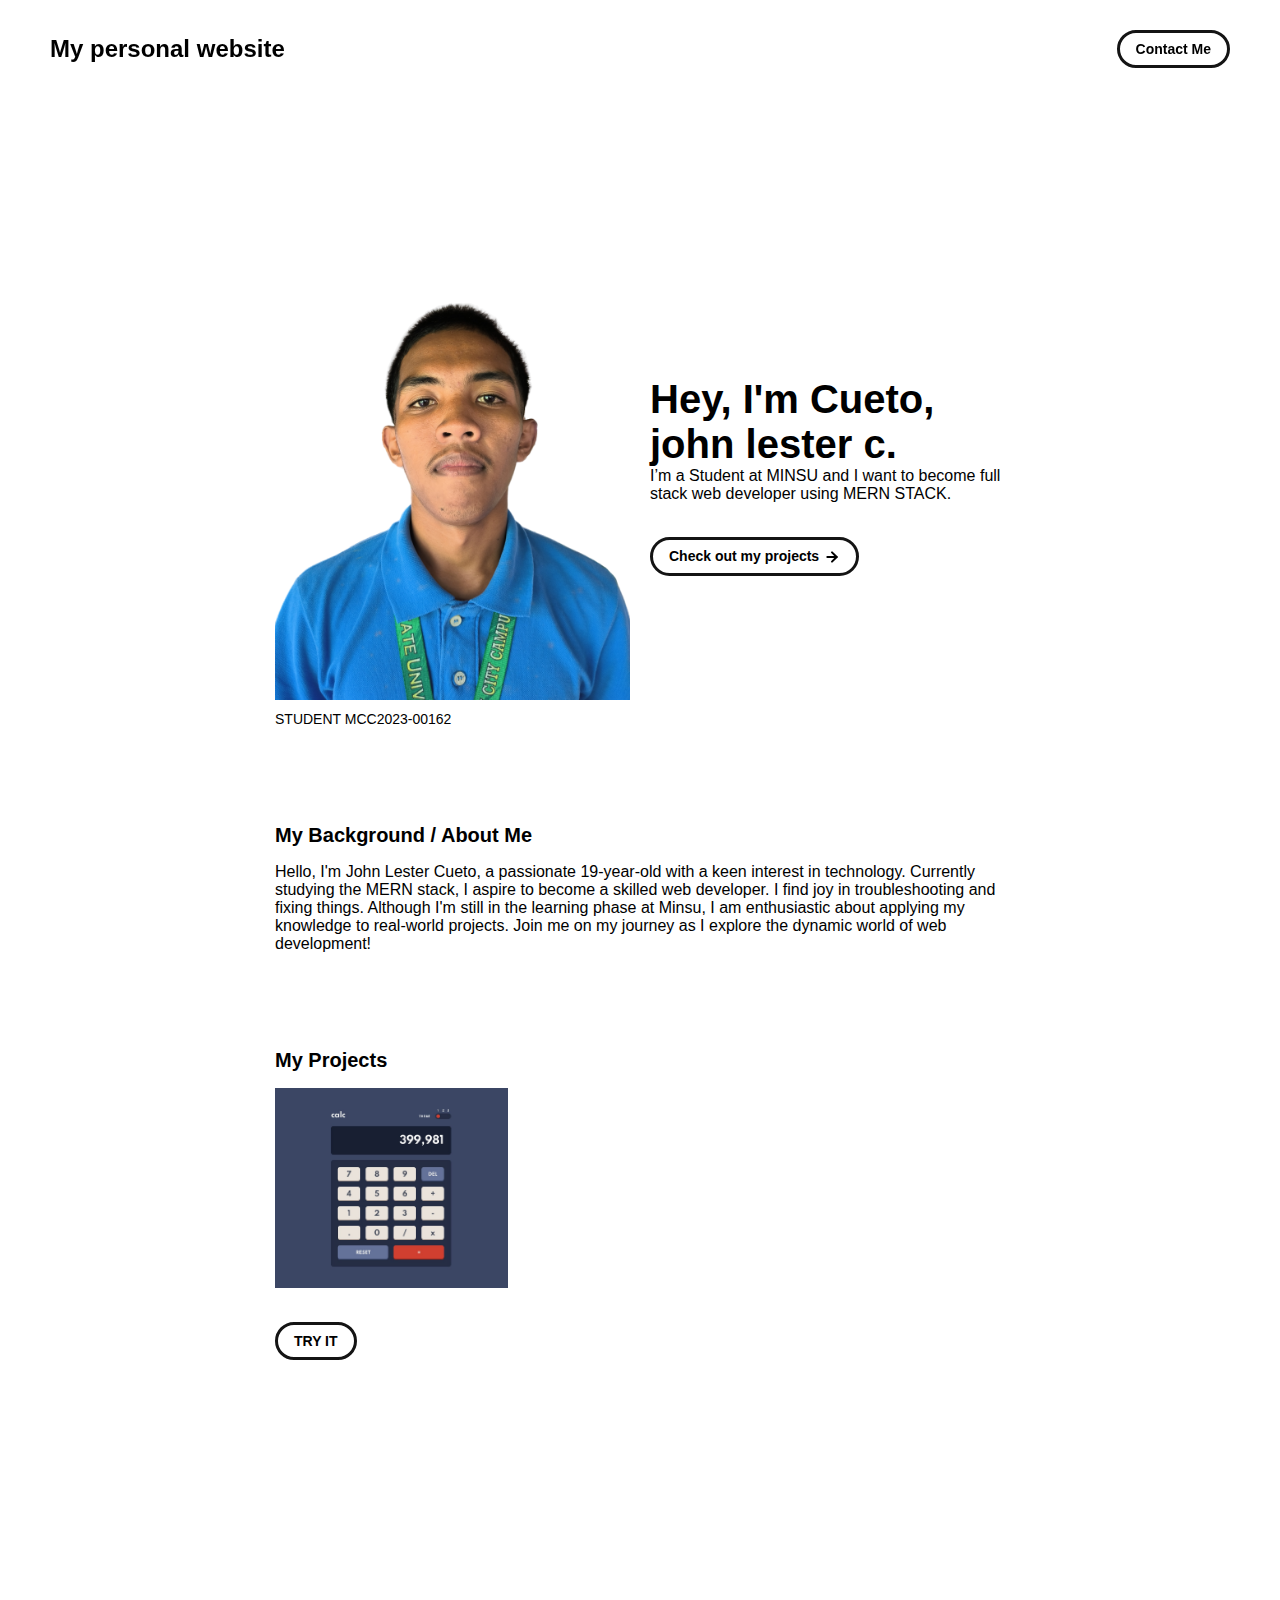
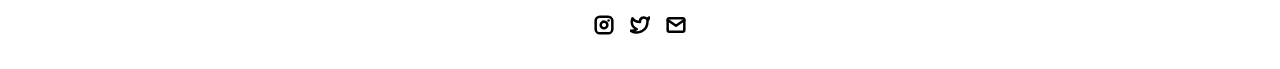
<file: index.html>
<!DOCTYPE html>
<html lang="en">
	<head>
		<meta charset="utf-8">

    <!-- 
      TODO

      Upload your Unemployable (or whatever photo you like) to the assets/images folder
      and change the name of the image below to match the uploaded one

      Change the title in the <title> tag to whatever you would like the title of your portfolio to be

      This should be the same across all pages.
     -->
    <link rel="icon" href="./assets/images/1311.png" />
		<title>john lester cueto</title>
    <meta name="description" content="A portfolio template for the Unemployables community.">
    <meta name="viewport" content="width=device-width, initial-scale=1" />

		<link rel="stylesheet" href="./css/layout.css">
    <link rel="stylesheet" href="./css/typography.css">
    <link rel="stylesheet" href="./css/utilities.css">

		<script defer src="./js/script.js"></script>
	</head>
	<body>
    <!-- NAVBAR -->
    <div class="navbar">
      <a class="nav-title-link" href="./index.html">
        <!-- TODO - Change the "Portfolio Title" to whatever you want displayed in the top left -->
        <span class="nav-title">My personal website</span>
         <!-- TODO - Change the email after 'mailto:' to your email address for contact -->
        <a class="button" href="https://www.facebook.com/profile.php?id=100089517561779">
          <span class="button-text">Contact Me</span>
        </a>
      </a>
    </div>

    <!-- MAIN PAGE CONTENT -->
    <div id="main-content">

      <!-- PORTFOLIO HEADER -->
      <div id="portfolio-header">
        <div id="portfolio-header-image-container">
          <!-- 
            TODO

            - Change the img "src" attribute to point to the Unemployable image you uploaded (or whatever image).
            - Change the number to point to your Unemployable & replace the OpenSea link with your own
            - If you aren't using an Unemployable as your image, remove the entire "a" element
          -->
          <img src="./assets/images/picture.png" class="portfolio-header-image">
          <a class="no-underline" target="_blank" href="https://opensea.io/assets/0xe0be388ab81c47b0f098d2030a1c9ef190691a8a/1311">
            <span class="image-caption">STUDENT MCC2023-00162</span>
          </a>
        </div>

          <!-- 
            TODO

            - Change the main-title to whatver you want
            - Change the body-text after that to a quick introduction to what you do
            - Edit the button text if you feel like it. It will link to the projects section below.
          -->
        <div id="portfolio-header-text-container">
            <div class="header-text">
              <span class="main-title">Hey, I'm Cueto, john lester c.</span>
              <div class="body-text">I’m a Student at MINSU and I want to become full stack web developer using MERN STACK.</div>
            </div>
            <a class="button" id="my-work-link">
              <span class="button-text">Check out my projects</span> 
              <image src="./assets/icons/arrow-right.svg" class="right-arrow-icon"/>
            </a>
        </div>
      </div>

      <!-- ABOUT SECTION -->
      <!-- 
        TODO

        - Change the subheader-text to whatever header you want
        - Add paragraphs using the <div class="body-text"></div> elements in the "about-section-content"
      -->
      <div id="about-section">
        <span class="subheader-text">My Background / About Me</span>
        <div class="about-section-content">
          <div class="body-text">Hello, I'm John Lester Cueto, a passionate 19-year-old with a keen interest in technology. Currently studying the MERN stack, I aspire to become a skilled web developer. I find joy in troubleshooting and fixing things. Although I'm still in the learning phase at Minsu, I am enthusiastic about applying my knowledge to real-world projects. Join me on my journey as I explore the dynamic world of web development!</div>
        </div>
      </div>

      <!-- PROJECTS / MY WORK SECTION -->
      <div id="my-work-section">
        <!-- TODO - Change the subheader-text to whatever you want the Projects section header to say -->
        <span class="subheader-text">My Projects</span>

        <div class="projects-container">

          <div class="project-card">
            <img src="./assets/images/desktop.jpg" class="project-image">
            <a class="button" href="./project-pages/calculator.html">
              <span class="button-text">TRY IT</span>
            </a>
          </div>
        </div>
      </div>
    </div>

    <!-- FOOTER -->
    <div id="footer">
      <!-- 
        TODO - Change href to your Instagram account (can also delete entire "a" element if no Instagram) 

        This should be the same across all pages.
      -->
      <a class="icon-link" target="_blank" href="https://www.instagram.com/officialcueto">
        <image src="./assets/icons/instagram.svg" class="footer-icon"/>
      </a>
      <!-- 
        TODO - Change href to your Twitter account (can also delete entire "a" element if no Twitter) 
      
        This should be the same across all pages.
      -->
      <a class="icon-link" target="_blank" href="https://twitter.com/https://twitter.com/KyledavidC49272">
        <image src="./assets/icons/twitter.svg" class="footer-icon"/>
      </a>
      <!-- 
        TODO - Change the email after "mailto" to your contact email 
      
        This should be the same across all pages.
      -->
      <a class="icon-link" href="mailto:officialcueto@gmail.com">
        <image src="./assets/icons/mail.svg" class="footer-icon"/>
      </a>
    </div>

	</body>
</html>
</file>
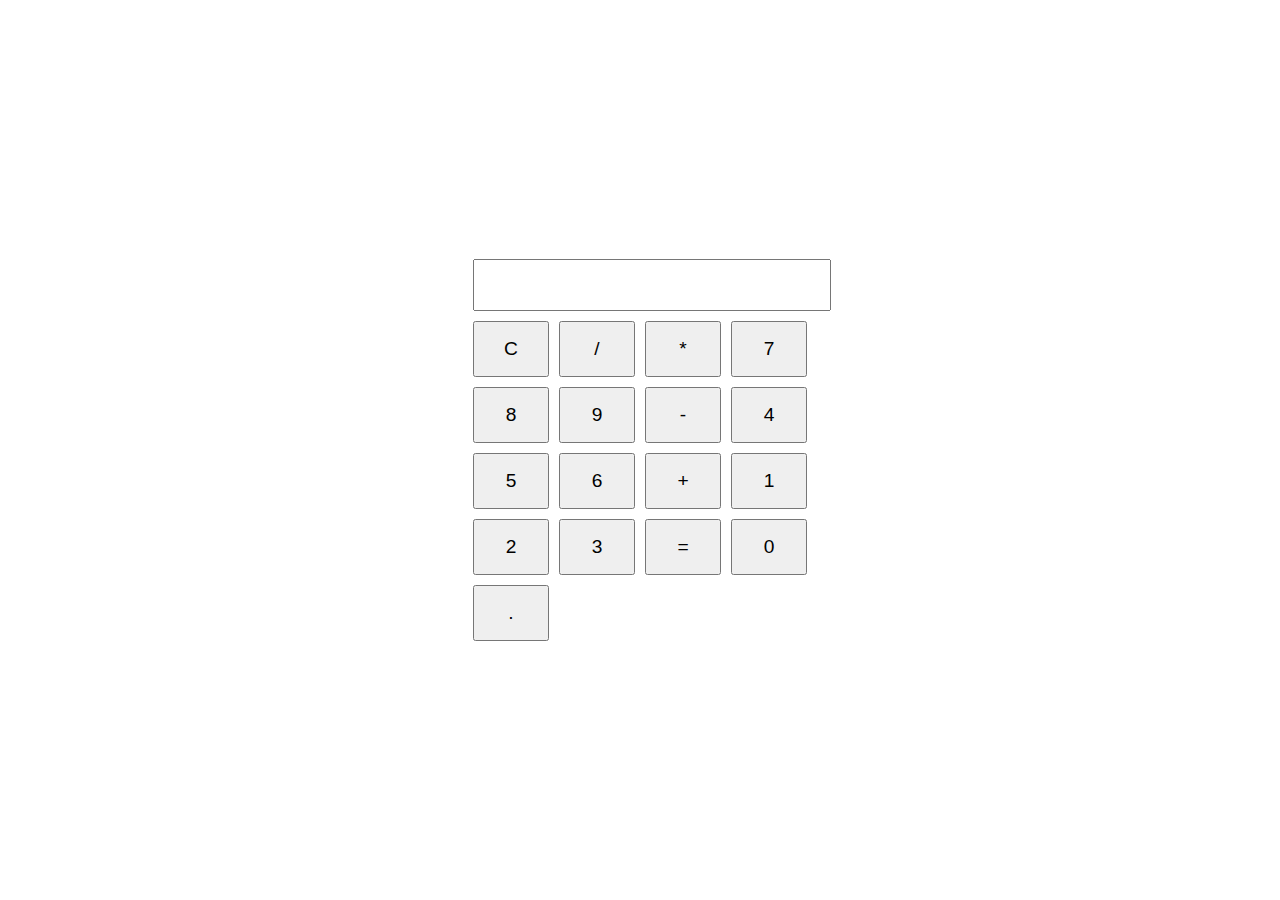
<file: project-pages/calculator.html>
<!DOCTYPE html>
<html lang="en">
<head>
    <meta charset="UTF-8">
    <meta name="viewport" content="width=device-width, initial-scale=1.0">
    <link rel="stylesheet" href="../css/calculator.css">
    <title>Simple Calculator</title>
</head>
<body>
    <div class="calculator">
        <input type="text" id="display" readonly>
        <div class="buttons">
            <button onclick="clearDisplay()">C</button>
            <button onclick="appendToDisplay('/')">/</button>
            <button onclick="appendToDisplay('*')">*</button>
            <button onclick="appendToDisplay('7')">7</button>
            <button onclick="appendToDisplay('8')">8</button>
            <button onclick="appendToDisplay('9')">9</button>
            <button onclick="appendToDisplay('-')">-</button>
            <button onclick="appendToDisplay('4')">4</button>
            <button onclick="appendToDisplay('5')">5</button>
            <button onclick="appendToDisplay('6')">6</button>
            <button onclick="appendToDisplay('+')">+</button>
            <button onclick="appendToDisplay('1')">1</button>
            <button onclick="appendToDisplay('2')">2</button>
            <button onclick="appendToDisplay('3')">3</button>
            <button onclick="calculateResult()">=</button>
            <button onclick="appendToDisplay('0')">0</button>
            <button onclick="appendToDisplay('.')">.</button>
        </div>
    </div>
    <script src="../js/calculator.js"></script>
</body>
</html>
</file>
<file: css/layout.css>
* {
  box-sizing: border-box;
}

html {
  text-size-adjust: none;
  -webkit-text-size-adjust: none;
  -moz-text-size-adjust: none;
  -ms-text-size-adjust: none;
}

body {
  margin: 0;
  -webkit-font-smoothing: antialiased;
  -moz-osx-font-smoothing: grayscale;
}




/* Main Page Layout */

#main-content {
  margin: 225px 425px;
  display: flex;
  flex-direction: column;
  gap: 96px;
}




/* Portfolio Header */

#portfolio-header {
  display: flex;
  gap: 20px;
  align-items: center;
}

#portfolio-header-image-container {
  display: flex;
  flex-direction: column;
  gap: 10px;
  flex-basis: 50%;
}

.portfolio-header-image {
  width: 100%;
  height: auto;
}

#portfolio-header-text-container {
  display: flex;
  flex-direction: column;
  gap: 34px;
  flex-basis: 50%;
}




/* About Section */

#about-section {
  display: flex;
  flex-direction: column;
  gap: 16px;
}

.about-section-content {
  display: flex;
  flex-direction: column;
  gap: 34px;
}




/* Project Section */

#my-work-section {
  display: flex;
  flex-direction: column;
  gap: 16px;
}

.projects-container {
  display: flex;
  gap: 34px 16px;
  flex-wrap: wrap;
}

    /* Project Cards */

    .project-card {
      max-width: calc((100% - 32px) / 3);
      display: flex;
      flex-direction: column;
      gap: 34px;
    }

    .project-card-text-container {
      flex-direction: column;
      display: flex;
      gap: 16px
    }

    .project-image {
      width: 100%;
      height: 200px;
      object-fit: cover;
      object-position: center;
    }




/* Project Pages */

#project-header {
  display: flex;
  flex-direction: column;
  gap: 16px;
}

.project-header-image {
  width: 100%;
  height: auto;
}

#project-details {
  display: flex;
  flex-direction: column;
  gap: 16px;
}

.project-details-content {
  display: flex;
  flex-direction: column;
  gap: 34px;
}

    /* Project Gallery */

    #project-gallery {
      display: flex;
      flex-direction: column;
      gap: 16px;
    }

    .project-gallery-content {
      display: flex;
      flex-wrap: wrap;
      gap: 34px 16px;
    }

    .gallery-image-container {
      width: 100%;
      display: flex;
      flex-direction: column;
      gap: 10px;
    }

    .gallery-image-container.half-width {
      width: calc((100% - 16px) / 2);
    }

    .gallery-image {
      width: 100%;
      height: auto;
    }


/* Extra Extra large devices (large laptops and desktops, 1200px and below) */
@media only screen and (max-width: 1600px) {
  #main-content {
    margin: 225px 275px;
  }
}

/* Extra large devices (large laptops and desktops, 1200px and below) */
@media only screen and (max-width: 1200px) {
  #main-content {
    margin: 225px 175px;
  }
}

/* Large devices (laptops/desktops, 1000px and below) */
@media only screen and (max-width: 1000px) {
  #main-content {
    margin: 225px 75px;
  }
}

/* Small devices (portrait tablets and large phones, 800px and below) */
@media only screen and (max-width: 800px) {
  #main-content {
    margin: 150px 50px;
  }

  #portfolio-header {
    flex-direction: column;
  }

  .project-card {
    max-width: calc((100% - 16px) / 2);
  }
}

/* Small devices (portrait tablets and large phones, 600px and below) */
@media only screen and (max-width: 600px) {
  #main-content {
    margin: 125px 20px;
  }

  .project-card {
    max-width: 100%;
  }
}
</file>
<file: css/typography.css>
body {
  font-family: "Helvetica Neue", Helvetica, Arial, sans-serif;
}

.nav-title {
  font-weight: 700;
  font-size: 24px;
}

.button-text {
  font-size: 14px;
  font-weight: 700;
}

.image-caption {
  font-size: 14px;
  font-weight: 500;
}

.main-title {
  font-size: 40px;
  font-weight: 700;
}

.subheader-text {
  font-size: 20px;
  font-weight: 700;
}

.body-text {
  font-size: 16px;
  font-weight: 500;
}

.project-card-text {
  overflow: hidden;
  text-overflow: ellipsis;
  display: -webkit-box;
  -webkit-line-clamp: 4;
  -webkit-box-orient: vertical;
}

.project-title {
  overflow: hidden;
  text-overflow: ellipsis;
  display: -webkit-box;
  -webkit-line-clamp: 1;
  -webkit-box-orient: vertical;
}
</file>
<file: css/utilities.css>
/* Icons */

.right-arrow-icon {
  width: 16px;
  height: 16px;
  margin-top: 1px;
}

.footer-icon {
  width: 20px;
  height: 20px;
}

a.icon-link {
  transition: transform 200ms ease-in-out;
}

a.icon-link:hover {
  cursor: pointer;
  stroke-width: 5;
  margin: 0;
  transform: rotate(15deg);
}


/* Navbar Styling */

.navbar {
  width: 100%;
  padding: 30px 50px;
  display: flex;
  justify-content: space-between;
  align-items: center;
  position: fixed;
  top: 0;
  left: 0;
}

.nav-title-link {
  color: black;
  text-decoration: none;
}

.nav-title-link:hover {
  text-decoration: underline;
}

/* Small devices (portrait tablets and large phones, 800px and below) */
@media only screen and (max-width: 800px) {
  .navbar {
    padding: 20px 20px;
    background-color: white
  }
}


/* Button Styling */

a.button {
  padding: 8px 16px;
  border: 3px solid #141414;
  border-radius: 50px;
  color: black;
  text-decoration: none;
  width: fit-content;
  display: flex;
  gap: 5px;
  align-items: center;
}

a.button:hover {
  text-decoration: underline;
  text-decoration-thickness: 2px;
  cursor: pointer;
}


/* Footer Styling */

#footer {
  width: 100%;
  display: flex;
  padding: 30px 50px;
  justify-content: center;
  align-items: center;
  gap: 16px;
}

/* Link Styling */
a.no-underline {
  text-decoration: none;
  color: black
}

a.no-underline:hover {
  text-decoration: underline;
  cursor: pointer;
}

/* Small devices (portrait tablets and large phones, 800px and below) */
@media only screen and (max-width: 800px) {
  #footer {
    padding: 20px 20px;
  }
}
</file>
<file: css/calculator.css>
body {
    display: flex;
    justify-content: center;
    align-items: center;
    height: 100vh;
    margin: 0;
}

.calculator {
    text-align: center;
}

#display {
    width: 100%;
    padding: 10px;
    margin-bottom: 10px;
    font-size: 1.5em;
}

.buttons {
    display: grid;
    grid-template-columns: repeat(4, 1fr);
    gap: 10px;
}

button {
    padding: 15px;
    font-size: 1.2em;
    cursor: pointer;
}
</file>
